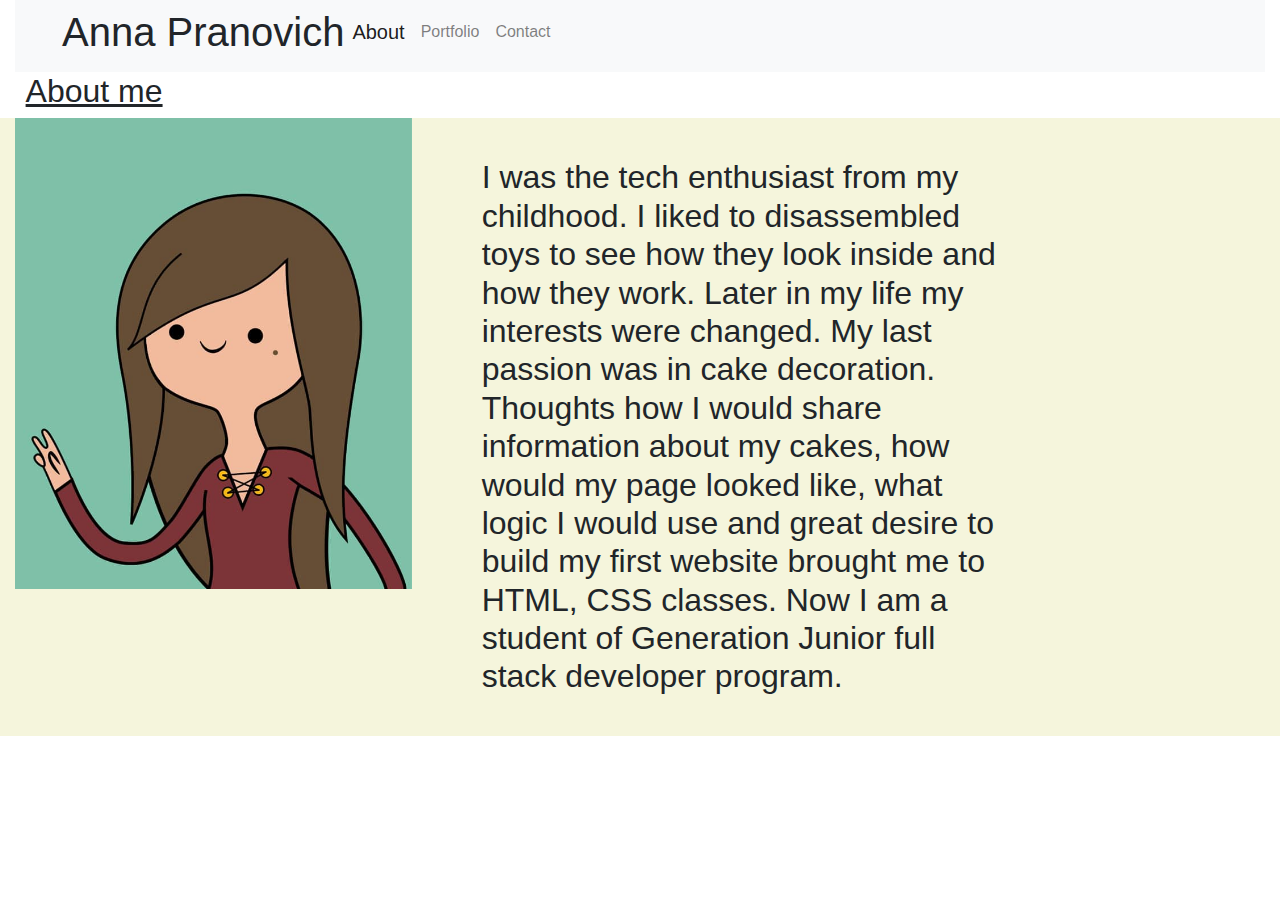
<file: index.html>
<!DOCTYPE html>
<html lang="en">
<head>
  <meta charset="UTF-8">
  <meta http-equiv="X-UA-Compatible" content="IE=edge">
  <meta name="viewport" content="width=device-width, initial-scale=1.0">
  <title>Document</title>
  <link rel="stylesheet" href="https://stackpath.bootstrapcdn.com/bootstrap/4.3.1/css/bootstrap.min.css" integrity="sha384-ggOyR0iXCbMQv3Xipma34MD+dH/1fQ784/j6cY/iJTQUOhcWr7x9JvoRxT2MZw1T" crossorigin="anonymous">
  <link rel='stylesheet' href='./styles.css'>
</head>
<body>
  <div class='container-fluid'>

    <header class='row'>      
      <section class='col'>
        <nav class="navbar navbar-expand-lg navbar-light bg-light">
          <div class="container-fluid">
            <p class="navbar-brand" ><h1>Anna Pranovich</h1></p>
            
            <br />
            <button class="navbar-toggler" type="button" data-bs-toggle="collapse" data-bs-target="#navbarNavAltMarkup" aria-controls="navbarNavAltMarkup" aria-expanded="false" aria-label="Toggle navigation">
              <span class="navbar-toggler-icon"></span>
            </button>
            <div class="collapse navbar-collapse" id="navbarNavAltMarkup">
              <div class="navbar-nav"> 
                <a class="nav-link active h5" aria-current="page" href="#">About</a>
                <a class="nav-link" href="./portfolio.html">Portfolio</a>
                <a class="nav-link" href="./contact.html">Contact</a>
              </div>
            </div>
          </div>
        </nav>
      </section>    
    </header>

    <section class='row'>
      <h2 class='text-left'><u>About me</u></h2>
    </section>

    <main class='row main'>
      <section class='col-4'>
        <img src='./pictures/Portrait.png' alt='portrait' class='w-100 h-auto'>
      </section>

      <section class='col-6'>
        <p class="h2 p-4 m-3">I was the tech enthusiast from my childhood. I liked to disassembled toys to see how they look inside and how they work.
          Later in my life my interests were changed. My last passion was in cake decoration. Thoughts how I would share information about my cakes, how would my page looked like, what logic I would use and great desire to build my first website brought me to HTML, CSS classes. Now I am a student of Generation <span class='text-decoration-underline'>Junior full stack developer program</span>.  
          </p>
      </section>      
      
    </main>
  
    <!-- <footer class='row'>
      <section class='col'>
        <p></p>
      </section>
    </footer> -->
  </div>



  

  <!--No HTML below-->
  <script src="https://cdn.jsdelivr.net/npm/bootstrap@5.1.3/dist/js/bootstrap.bundle.min.js" integrity="sha384-ka7Sk0Gln4gmtz2MlQnikT1wXgYsOg+OMhuP+IlRH9sENBO0LRn5q+8nbTov4+1p" crossorigin="anonymous"></script>
</body>
</html>
</file>
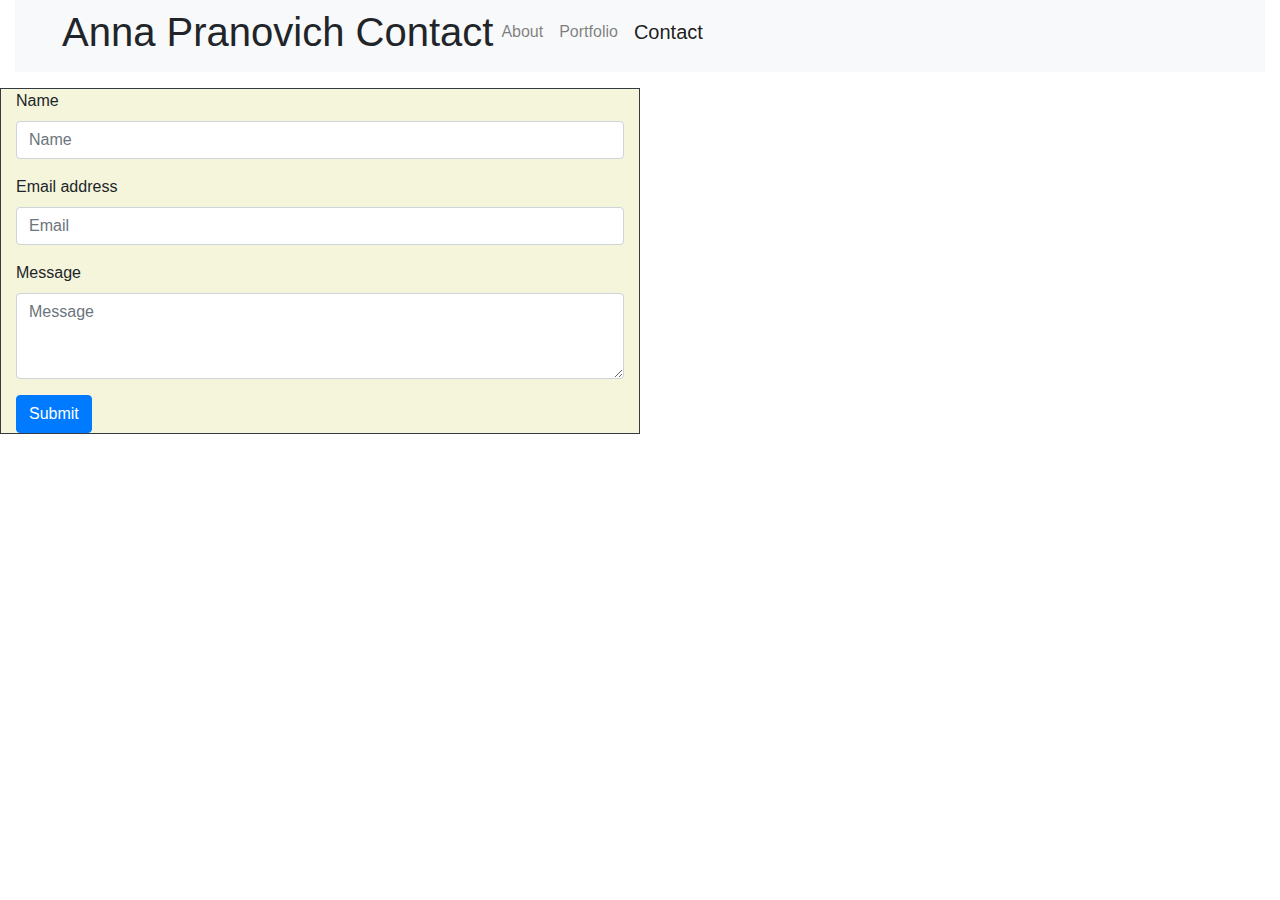
<file: contact.html>
<!DOCTYPE html>
<html lang="en">
<head>
  <meta charset="UTF-8">
  <meta http-equiv="X-UA-Compatible" content="IE=edge">
  <meta name="viewport" content="width=device-width, initial-scale=1.0">
  <title>Document</title>
  <link rel="stylesheet" href="https://stackpath.bootstrapcdn.com/bootstrap/4.3.1/css/bootstrap.min.css" integrity="sha384-ggOyR0iXCbMQv3Xipma34MD+dH/1fQ784/j6cY/iJTQUOhcWr7x9JvoRxT2MZw1T" crossorigin="anonymous">
  <link rel='stylesheet' href='./styles.css'>
</head>
<body>
  <div class='container-fluid'>

    <header class='row'>
      <section class='col'>
        <nav class="navbar navbar-expand-lg navbar-light bg-light">
          <div class="container-fluid">
            <p class="navbar-brand" ><h1>Anna Pranovich Contact</h1></p>
            
            <br />
            <button class="navbar-toggler" type="button" data-bs-toggle="collapse" data-bs-target="#navbarNavAltMarkup" aria-controls="navbarNavAltMarkup" aria-expanded="false" aria-label="Toggle navigation">
              <span class="navbar-toggler-icon"></span>
            </button>
            <div class="collapse navbar-collapse ms-4" id="navbarNavAltMarkup">
              <div class="navbar-nav ms-4">
                <a class="nav-link" aria-current="page" href="./index.html">About</a>
                <a class="nav-link" href="./portfolio.html">Portfolio</a>
                <a class="nav-link active h5" href="#">Contact</a>
              </div>
            </div>
          </div>
        </nav>
      </section>
    </header>  

    <section class='row'>
      <p></p>
    </section>

    <main class='row'>
      
        <section class='col-xl-6 contact border border-dark'>
          <form>
            <div class="form-group ">
              <label for="exampleInputName">Name</label>
              <input type="text" class="form-control" id="exampleInputName" placeholder="Name">
            </div>
            <div class="form-group">
              <label for="exampleInputEmail1">Email address</label>
              <input type="email" class="form-control" id="exampleInputEmail1" aria-describedby="emailHelp" placeholder="Email">
            </div>
            
            <div class="form-group">
              <label>Message</label>
              <textarea placeholder="Message" class="form-control" id="message-label" rows="3"></textarea>
            </div>
            <button type="submit" class="btn btn-primary">Submit</button>
          </form>
        </section>
      
      
    </main>
  
    <footer></footer>
  </div>


  


  <!--No HTML below-->
  <script src="https://cdn.jsdelivr.net/npm/bootstrap@5.1.3/dist/js/bootstrap.bundle.min.js" integrity="sha384-ka7Sk0Gln4gmtz2MlQnikT1wXgYsOg+OMhuP+IlRH9sENBO0LRn5q+8nbTov4+1p" crossorigin="anonymous"></script>
</body>
</html>
</file>
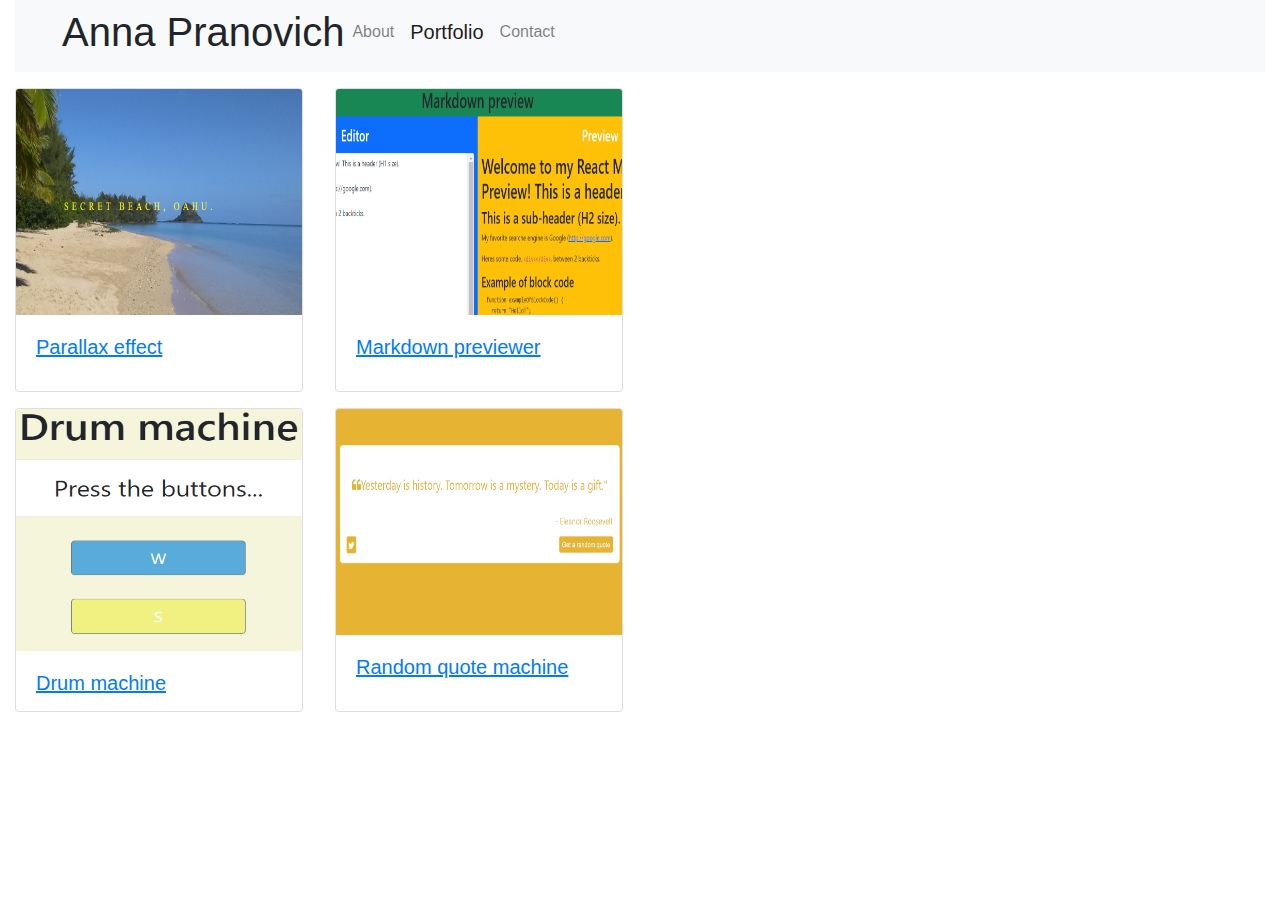
<file: portfolio.html>
<!DOCTYPE html>
<html lang="en">
<head>
  <meta charset="UTF-8">
  <meta http-equiv="X-UA-Compatible" content="IE=edge">
  <meta name="viewport" content="width=device-width, initial-scale=1.0">
  <title>Document</title>
  <link rel="stylesheet" href="https://stackpath.bootstrapcdn.com/bootstrap/4.3.1/css/bootstrap.min.css" integrity="sha384-ggOyR0iXCbMQv3Xipma34MD+dH/1fQ784/j6cY/iJTQUOhcWr7x9JvoRxT2MZw1T" crossorigin="anonymous">
  <link rel='stylesheet' href='./styles.css'>
</head>
<body>

  <div class='container-fluid'>

    <header class='row'>      
      <section class='col'>
        <nav class="navbar navbar-expand-lg navbar-light bg-light">
          <div class="container-fluid">
            <p class="navbar-brand" ><h1>Anna Pranovich</h1></p>
            
            <br />
            <button class="navbar-toggler" type="button" data-bs-toggle="collapse" data-bs-target="#navbarNavAltMarkup" aria-controls="navbarNavAltMarkup" aria-expanded="false" aria-label="Toggle navigation">
              <span class="navbar-toggler-icon"></span>
            </button>
            <div class="collapse navbar-collapse ms-4" id="navbarNavAltMarkup">
              <div class="navbar-nav ms-4">
                <a class="nav-link" aria-current="page" href="./index.html">About</a>
                <a class="nav-link active h5" href="#">Portfolio</a>
                <a class="nav-link" href="./contact.html">Contact</a>
              </div>
            </div>
          </div>
        </nav>
      </section>      
    </header>

    <section class='row'>
      <p></p>
      <p></p>
    </section>

    <main class=row>

      <section class='col'>

        <section class='row'>
          <section class='col-3'>
            <a href="https://htmlpreview.github.io/?https://github.com/AnnnAPr/Hawaii/blob/main/Parallax/HawaiiParallax.html" target="_blank">
              <div class="card" style="width: 18rem; height: 19rem;">
                <img class="card-img-top" src="./pictures/parallax_effect.png" alt="parallax">
                <div class="card-body">
                  <h5 class="card-title"><u>Parallax effect</u></h5>              
                </div>
              </div>
            </a>
          </section>
          <section class='col-3'>
            <a href="https://annnapr.github.io/Markdown-Previewer/" target="_blank">
              <div class="card" style="width: 18rem; height: 19rem;">
                <img class="card-img-top" src="./pictures/markdown_previewer.png" alt="previewer">
                <div class="card-body">
                  <h5 class="card-title"><u>Markdown previewer</u></h5>              
                </div>
              </div>
            </a>           
          </section>            
        </section>


        <section class='row'>
          <p></p>
        </section>

        <section class='row'>
          <section class='col-3'>
            <a href="https://annnapr.github.io/Drum-machine/" target="_blank">
              <div class="card" style="width: 18rem; height: 19rem;">
                <img class="card-img-top" src="./pictures/drum_machine.png" alt="drum machine">
                <div class="card-body">
                  <h5 class="card-title"><u>Drum machine</u></h5>              
                </div>
              </div>
            </a>
          </section>

          <section class='col-3'>
            <a href="https://annnapr.github.io/random-quote-machine/" target="_blank">
              <div class="card" style="width: 18rem; height: 19rem;">
                <img class="card-img-top" src="./pictures/random_quotes.png" alt="quotes">
                <div class="card-body">
                  <h5 class="card-title"><u>Random quote machine</u></h5>              
                </div>
              </div>
            </a>
          </section>
        </section>  

      </section>

    </main>
  
    <footer></footer>
  </div>

  


  <!--No HTML below-->
  <script src="https://cdn.jsdelivr.net/npm/bootstrap@5.1.3/dist/js/bootstrap.bundle.min.js" integrity="sha384-ka7Sk0Gln4gmtz2MlQnikT1wXgYsOg+OMhuP+IlRH9sENBO0LRn5q+8nbTov4+1p" crossorigin="anonymous"></script>
</body>
</html>
</file>
<file: styles.css>
/* .navbar-nav {
  margin-left: 60%;
} */

/* * {
  border: 3px solid black;
} */

 /* h2 {
  text-align: center;
  font-size: 4rem;
} */

img {
  width: 30%;
  height: 80%;
}

.main {
  background-color: beige;
}

.contact {
  background-color: beige;
}

.text-left {
  padding-left: 2%;
}
</file>
